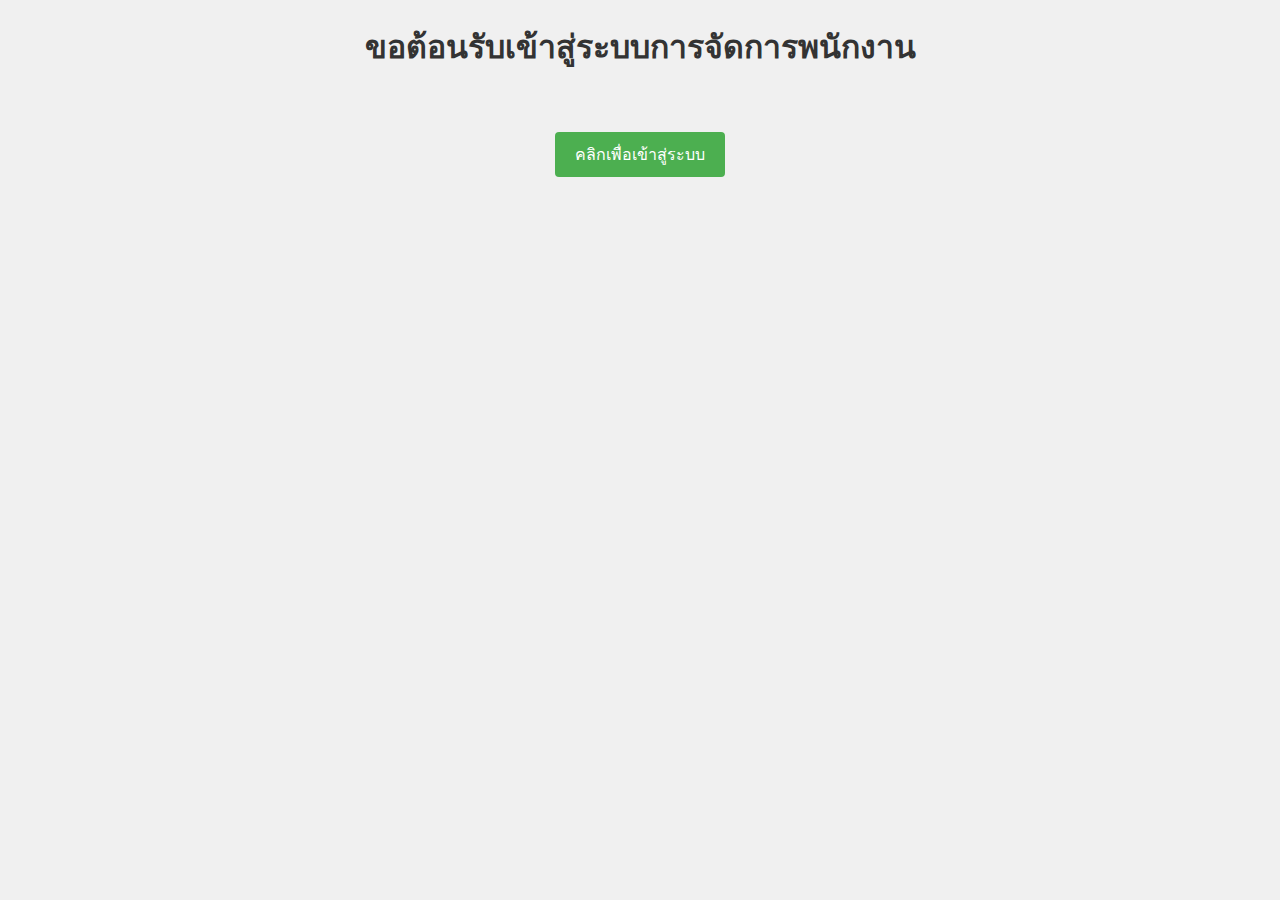
<file: index.html>
<!DOCTYPE html>
<html lang="en">
<head>
    		<meta charset="UTF-8">
    		<meta name="viewport" content="width=device-width, initial-scale=1.0">
<title>ระบบการจัดการพนักงาน</title>
<link rel="stylesheet" href="style.css">
</head>
<body>
    		<h1>ขอต้อนรับเข้าสู่ระบบการจัดการพนักงาน</h1>
<br>
  	             <a href="Login.html">คลิกเพื่อเข้าสู่ระบบ</a>
</body>
</html>
</file>
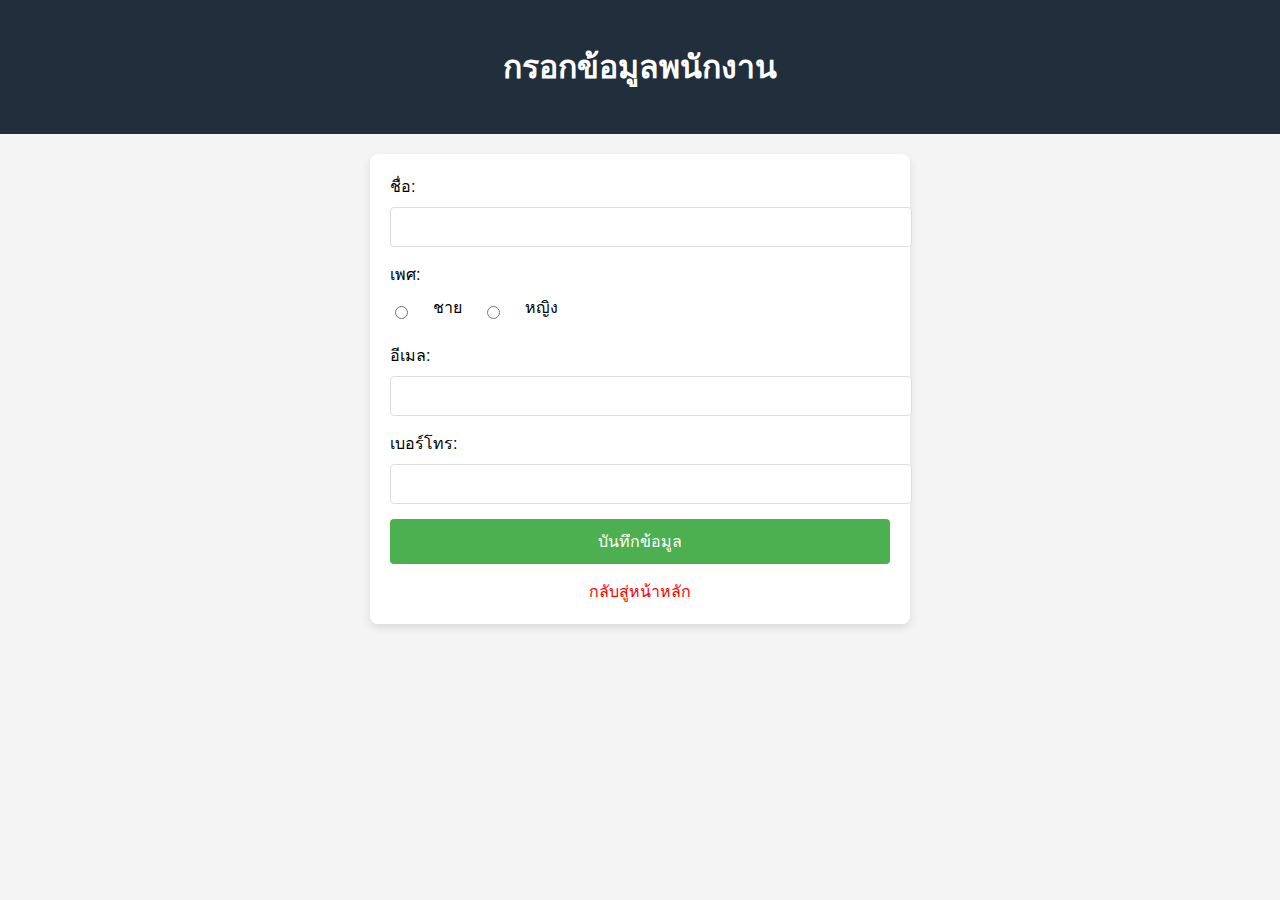
<file: addpersonalinfo.html>
<!DOCTYPE html>
<html lang="en">
<head>
    <meta charset="UTF-8">
    <meta name="viewport" content="width=device-width, initial-scale=1.0">
    <title>บันทึกข้อมูลพนักงาน</title>
    <style>
        body {
            font-family: Arial, sans-serif;
            background-color: #f4f4f4;
            margin: 0;
            padding: 0;
        }
        header {
            background-color:#212f3d;
            color: white;
            text-align: center;
            padding: 20px;
        }
        .container {
            max-width: 500px;
            margin: 0 auto;
            padding: 20px;
            background-color: white;
            box-shadow: 0 4px 8px rgba(0, 0, 0, 0.1);
            border-radius: 8px;
            margin-top: 20px;
        }
        label {
            font-size: 16px;
            margin-bottom: 8px;
            display: block;
        }
        input[type="text"],
        input[type="email"] {
            width: 100%;
            padding: 10px;
            margin-bottom: 15px;
            border: 1px solid #ddd;
            border-radius: 4px;
            font-size: 16px;
        }
         .gender-group {
            display: flex;
            align-items: center;
            gap: 20px;
            margin-bottom: 15px;
        }
          .gender-group input {
            margin-right: 5px;
        }
        input[type='file'] {
            margin-bottom: 15px;
        }
        button {
            width: 100%;
            padding: 10px;
            background-color: #4CAF50;
            color: white;
            font-size: 16px;
            border: none;
            border-radius: 4px;
            cursor: pointer;
        }
        button:hover {
            background-color: #45a049;
        }
        a {
            display: block;
            text-align: center;
            margin-top: 15px;
            text-decoration: none;
            color: red;
        }
        a:hover {
            text-decoration: underline;
        }
    </style>
</head>
<body>

<header>
    <h1>กรอกข้อมูลพนักงาน</h1>
</header>

<div class="container">
    <form action="save-info" method="post">
        <label for="name">ชื่อ:</label>
        <input type="text" id="name" name="name" required><br>
        
        <label>เพศ:</label>
        <div class="gender-group">
            <input type="radio" id="male" name="gender" value="ชาย" required>
            <label for="male">ชาย</label>
            <input type="radio" id="female" name="gender" value="หญิง" required>
            <label for="female">หญิง</label>
        </div>
        
        <label for="email">อีเมล:</label>
        <input type="email" id="email" name="email" required><br>

        <label for="phone">เบอร์โทร:</label>
        <input type="text" id="phone" name="phone" required><br>
      
        <button type="submit">บันทึกข้อมูล</button>
    </form>
    <a href="mainpage.html">กลับสู่หน้าหลัก</a>
</div>

</body>
</html>
</file>
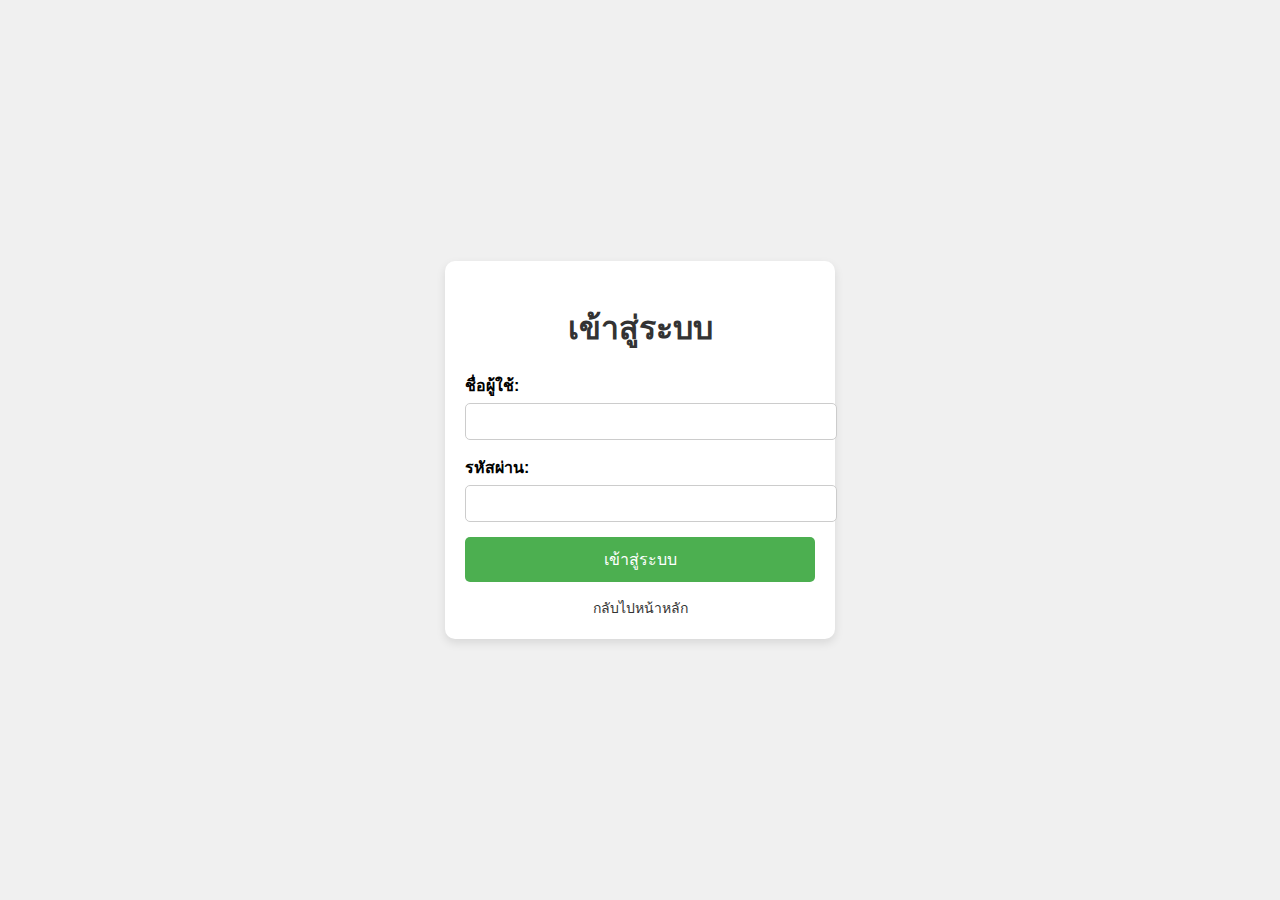
<file: Login.html>
<!DOCTYPE html>
<html lang="en">
<head>
    <meta charset="UTF-8">
    <meta name="viewport" content="width=device-width, initial-scale=1.0">
    <title>เข้าสู่ระบบ</title>
    <style>
        body {
            font-family: Arial, sans-serif;
            background-color: #f0f0f0;
            display: flex;
            justify-content: center;
            align-items: center;
            height: 100vh;
            margin: 0;
        }
        .login-card {
            background-color: #fff;
            padding: 20px;
            border-radius: 10px;
            box-shadow: 0 4px 10px rgba(0, 0, 0, 0.1);
            width: 350px;
            text-align: center;
        }
        .login-card h1 {
            margin-bottom: 20px;
            color: #333;
        }
        .login-card label {
            display: block;
            text-align: left;
            font-weight: bold;
            margin-bottom: 5px;
        }
        .login-card input {
            width: 100%;
            padding: 10px;
            margin-bottom: 15px;
            border: 1px solid #ccc;
            border-radius: 5px;
        }
        .login-card button {
            width: 100%;
            padding: 10px;
            background-color: #4CAF50;
            color: white;
            border: none;
            border-radius: 5px;
            cursor: pointer;
            font-size: 16px;
        }
        .login-card button:hover {
            background-color: #45a049;
        }
        .login-card .back-link {
            display: block;
            margin-top: 15px;
            text-decoration: none;
            color: #333;
            font-size: 14px;
        }
        .login-card .back-link:hover {
            color: #4CAF50;
        }
    </style>
</head>
<body>
    <div class="login-card">
        <h1>เข้าสู่ระบบ</h1>
        <form action="login" method="post">
            <label for="username">ชื่อผู้ใช้:</label>
            <input type="text" id="username" name="username" required>

            <label for="password">รหัสผ่าน:</label>
            <input type="password" id="password" name="password" required>

            <button type="submit">เข้าสู่ระบบ</button>
        </form>
        <a class="back-link" href="index.html">กลับไปหน้าหลัก</a>
    </div>
</body>
</html>
</file>
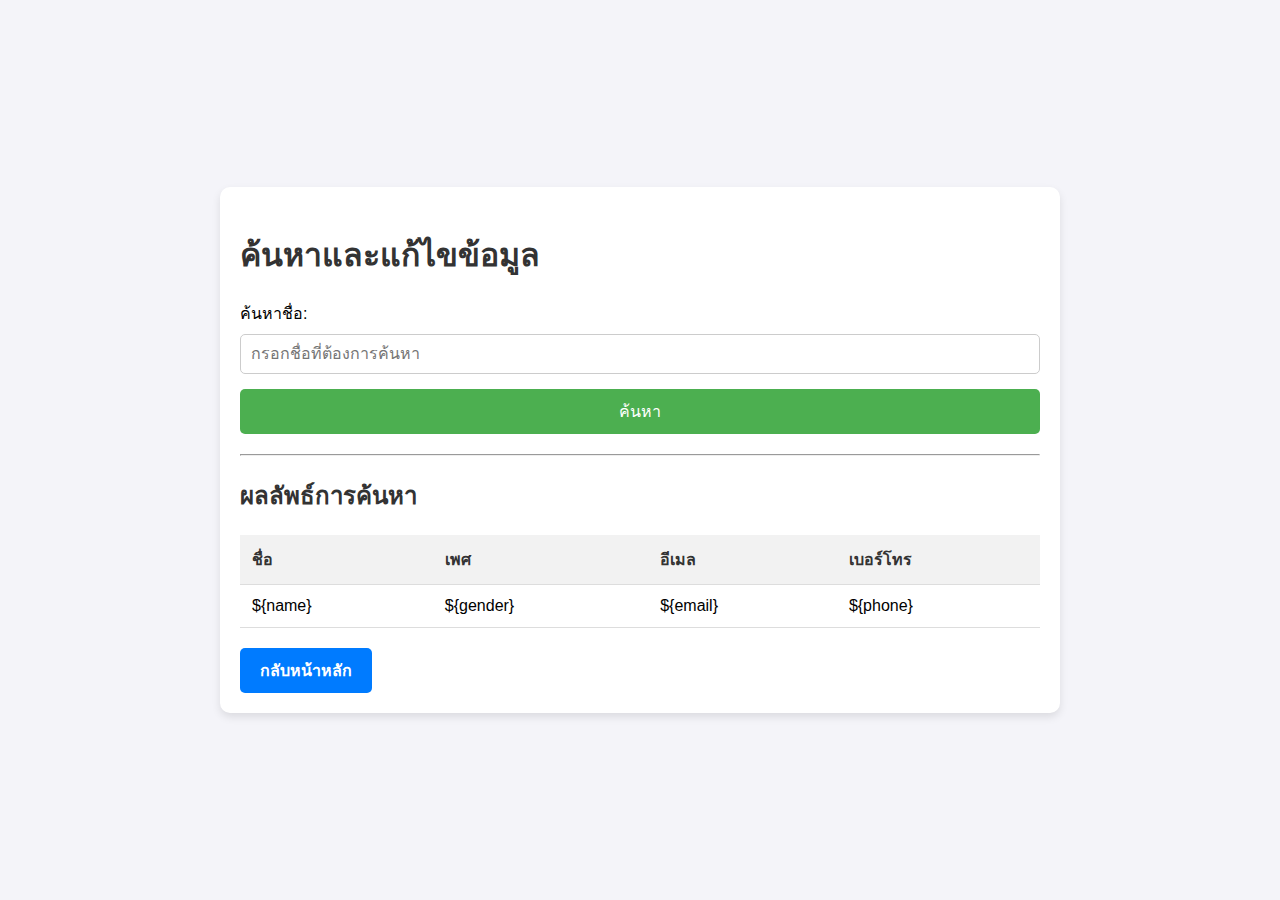
<file: search.html>
<!DOCTYPE html>
<html lang="en">
<head>
    <meta charset="UTF-8">
    <meta name="viewport" content="width=device-width, initial-scale=1.0">
    <title>ค้นหาและแก้ไขข้อมูล</title>
    <style>
        body {
            font-family: Arial, sans-serif;
            background-color: #f4f4f9;
            margin: 0;
            padding: 0;
            display: flex;
            justify-content: center;
            align-items: center;
            height: 100vh;
        }

        .container {
            background-color: white;
            padding: 20px;
            border-radius: 10px;
            box-shadow: 0 4px 8px rgba(0, 0, 0, 0.1);
            width: 80%;
            max-width: 800px;
        }

        h1, h2 {
            color: #333;
        }

        form {
            margin-bottom: 20px;
            display: flex;
            flex-direction: column;
        }

        label {
            font-size: 16px;
            margin-bottom: 8px;
        }

        input[type="text"] {
            padding: 10px;
            font-size: 16px;
            border: 1px solid #ccc;
            border-radius: 5px;
            margin-bottom: 15px;
            outline: none;
        }

        input[type="text"]:focus {
            border-color: #4CAF50;
        }

        button[type="submit"] {
            padding: 10px 20px;
            font-size: 16px;
            background-color: #4CAF50;
            color: white;
            border: none;
            border-radius: 5px;
            cursor: pointer;
            transition: background-color 0.3s;
        }

        button[type="submit"]:hover {
            background-color: #45a049;
        }

        table {
            width: 100%;
            border-collapse: collapse;
            margin-top: 20px;
        }

        th, td {
            padding: 12px;
            text-align: left;
            border-bottom: 1px solid #ddd;
        }

        th {
            background-color: #f2f2f2;
            color: #333;
        }

        tr:hover {
            background-color: #f9f9f9;
        }

        .actions {
            display: flex;
            gap: 10px;
        }

        .actions a {
            text-decoration: none;
            color: #007BFF;
            font-weight: bold;
        }

        .actions a:hover {
            text-decoration: underline;
        }

        .back-link {
            margin-top: 20px;
            display: inline-block;
            padding: 10px 20px;
            background-color: #007BFF;
            color: white;
            border-radius: 5px;
            text-decoration: none;
            font-weight: bold;
            transition: background-color 0.3s;
        }

        .back-link:hover {
            background-color: #0056b3;
        }
    </style>
</head>
<body>
    <div class="container">
        <h1>ค้นหาและแก้ไขข้อมูล</h1>

        <form action="search" method="get">
            <label for="query">ค้นหาชื่อ:</label>
            <input type="text" id="query" name="query" placeholder="กรอกชื่อที่ต้องการค้นหา" required>
            <button type="submit">ค้นหา</button>
        </form>

        <hr>
        <h2>ผลลัพธ์การค้นหา</h2>
        <table>
            <thead>
                <tr>
                    <th>ชื่อ</th>
                    <th>เพศ</th>
                    <th>อีเมล</th>
                    <th>เบอร์โทร</th>
                   <!-- <th>การดำเนินการ</th> -->
                </tr>
            </thead>
            <tbody>
                <!-- ข้อมูลจะถูกเติมโดย SearchServlet -->
                <tr>
                    <td>${name}</td>
                    <td>${gender}</td>
                    <td>${email}</td>
                    <td>${phone}</td>
                 <!--   <td class="actions">
                        <a href="edit/${id}">แก้ไข</a> |
                        <a href="delete/${id}" onclick="return confirm('คุณต้องการลบข้อมูลนี้ใช่หรือไม่?')">ลบ</a>
                    </td> -->
                </tr>
            </tbody>
        </table>
 <a href="mainpage.html" class="back-link">กลับหน้าหลัก</a>
    </div>
</body>
</html>
</file>
<file: style.css>
body {
            font-family: Arial, sans-serif;
            background-color: #f0f0f0;
            text-align: center;
            margin: 0;
            padding: 0;
        }
        .container {
            max-width: 600px;
            margin: 100px auto;
            background-color: #fff;
            padding: 20px;
            border-radius: 8px;
            box-shadow: 0 0 10px rgba(0,0,0,0.1);
        }
        h1 {
            color: #333;
        }
        a {
            display: inline-block;
            padding: 10px 20px;
            background-color: #4CAF50;
            color: white;
            text-decoration: none;
            border-radius: 4px;
            margin-top: 20px;
        }
        a:hover {
            background-color: #45a049;
        }
</file>
